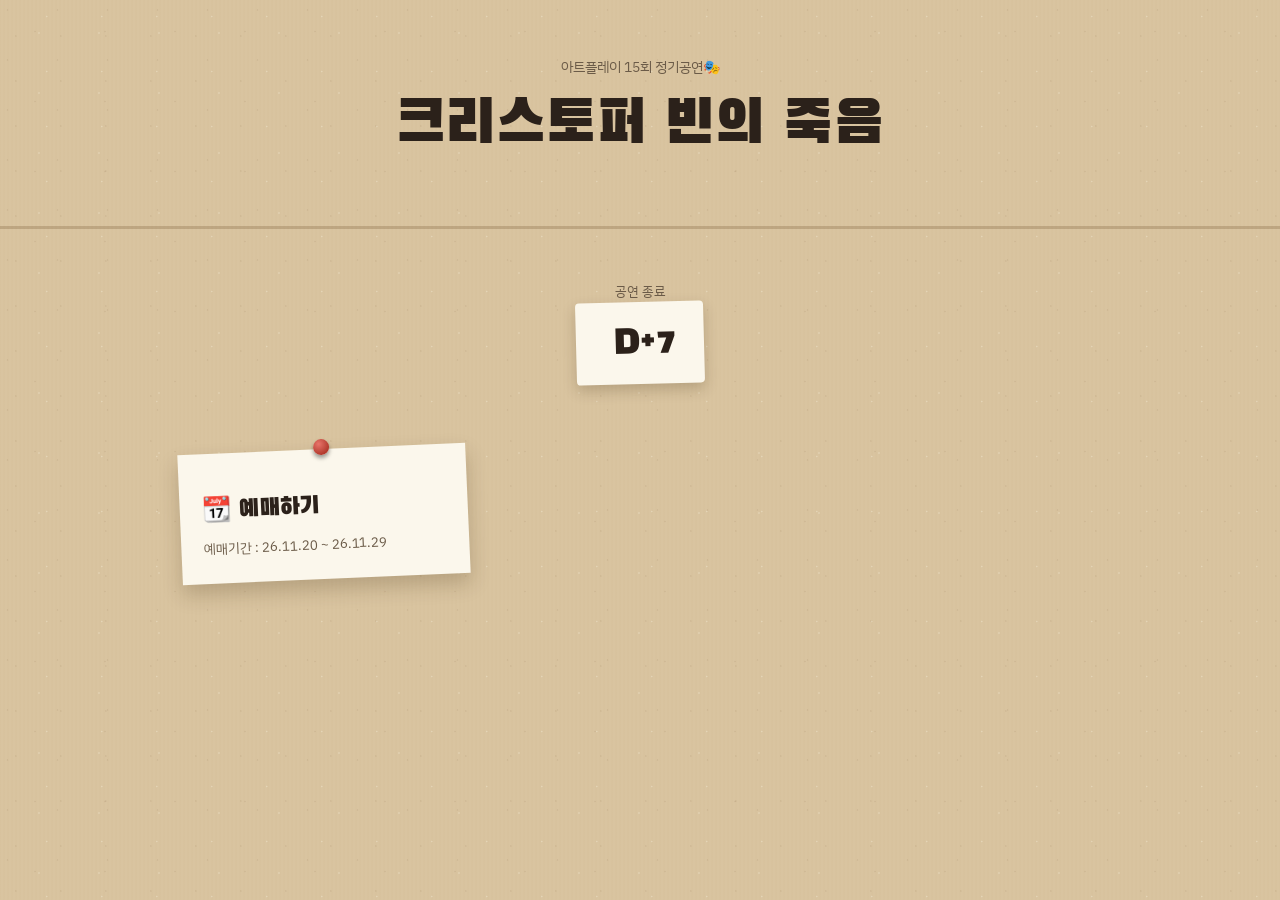
<file: reservation.html>
<!DOCTYPE html>
<html lang="ko">
<head>
<meta charset="UTF-8">
<meta name="viewport" content="width=device-width, initial-scale=1.0">
<title>크리스토퍼 빈의 죽음</title>
<link rel="preconnect" href="https://fonts.googleapis.com">
<link rel="preconnect" href="https://fonts.gstatic.com" crossorigin>
<link href="https://fonts.googleapis.com/css2?family=Black+Han+Sans&family=IBM+Plex+Sans+KR:wght@400;500;600;700&family=IBM+Plex+Mono:wght@400;500&display=swap" rel="stylesheet">
<link rel="stylesheet" href="assets/css/style.css">
</head>
<body>

  <!-- ============================================================
       편집 가이드
       - 극 제목/부제, D-day 날짜: 아래  표시된 곳
       - 메뉴 카드 3개는 각각 notice.html / schedule.html / guestbook.html 로 연결됨
       - 지금은 세 페이지 모두 "준비 중" 빈 페이지 상태입니다
       ============================================================ -->

  <div class="kraft-bg" aria-hidden="true"></div>

  <header class="marquee">
    <div class="marquee-inner">
      <!-- 편집: 부제 (극단 이름, 시즌 등) -->
      <p class="marquee-sub"> 아트플레이 15회 정기공연🎭 </p>
      <!-- 편집: 극 제목 -->
      <h1 class="marquee-title">크리스토퍼 빈의 죽음</h1>
    </div>
  </header>

  <main>
    <section class="dday-section">
      <p class="dday-caption" id="ddayCaption">공연일까지</p>
      <div class="dday-badge">
        <span class="dday-label"></span>
        <span class="dday-number" id="ddayNumber">–</span>
      </div>
      <!-- 편집: 공연일은 script.js 상단의 SHOW_DATE 값을 바꾸세요 -->
    </section>

    <section class="board-section">
      <div class="board">

        <a class="note note-1">
          <span class="pin" aria-hidden="true"></span>
          <h2> 📆 예매하기 </h2>
          <p>예매기간 : 26.11.20 ~ 26.11.29</p>
        </a>


      </div>
    </section>

  </main>

  <script src="assets/js/script.js"></script>

</body>
</html>
</file>
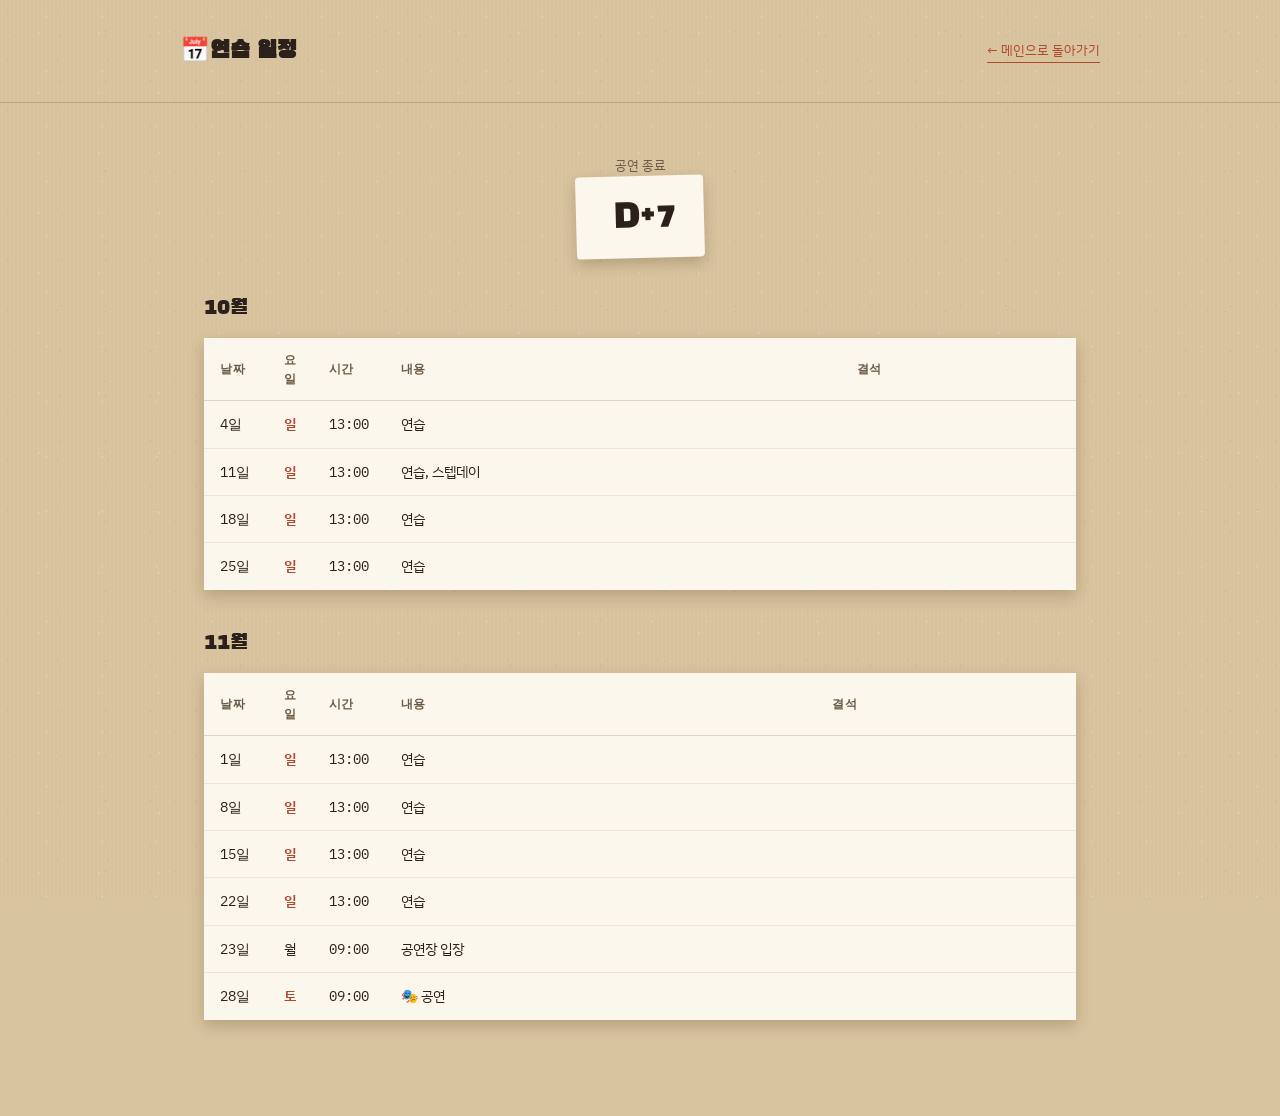
<file: schedule.html>
<!DOCTYPE html>
<html lang="ko">
<head>
<meta charset="UTF-8">
<meta name="viewport" content="width=device-width, initial-scale=1.0">
<title>연습 일정 — 크빈죽</title>
<link rel="preconnect" href="https://fonts.googleapis.com">
<link rel="preconnect" href="https://fonts.gstatic.com" crossorigin>
<link href="https://fonts.googleapis.com/css2?family=Black+Han+Sans&family=IBM+Plex+Sans+KR:wght@400;500;600;700&family=IBM+Plex+Mono:wght@400;500&display=swap" rel="stylesheet">
<link rel="stylesheet" href="assets/css/style.css">
</head>
<body>
  <div class="kraft-bg" aria-hidden="true"></div>

  <header class="sub-header">
    <div class="sub-header-inner">
      <h1 class="sub-title">📅연습 일정</h1>
      <a class="back-link" href="index.html">← 메인으로 돌아가기</a>
    </div>
  </header>

  <main>
    <section class="dday-section">
      <p class="dday-caption" id="ddayCaption">공연일까지</p>
      <div class="dday-badge">
        <span class="dday-label"></span>
        <span class="dday-number" id="ddayNumber">–</span>
      </div>
    </section>

    <section class="schedule-section">
      <div id="scheduleTable" class="schedule-wrap">
        <p class="notice-loading">불러오는 중...</p>
      </div>
    </section>
  </main>

  <script src="assets/js/script.js"></script>
  <script src="assets/js/schedule-data.js"></script>
  <script src="assets/js/schedule.js"></script>
</body>
</html>
</file>
<file: assets/css/style.css>
/* ==========================================================
   토큰
   ========================================================== */
:root{
  --kraft: #D9C4A0;
  --kraft-fleck-dark: rgba(107, 78, 42, 0.14);
  --kraft-fleck-light: rgba(255, 250, 235, 0.4);
  --paper: #FBF7EC;
  --paper-shadow: rgba(60, 40, 15, 0.22);
  --ink: #2B211A;
  --ink-soft: #6B5B48;
  --rust: #B2492E;
  --pin-red: #B23A2E;
  --tape: rgba(255,255,255,0.5);

  --font-display: 'Black Han Sans', sans-serif;
  --font-body: 'IBM Plex Sans KR', -apple-system, sans-serif;
  --font-mono: 'IBM Plex Mono', monospace;

  --max: 920px;
}

*{ box-sizing: border-box; }

body{
  margin: 0;
  background: var(--kraft);
  color: var(--ink);
  font-family: var(--font-body);
  line-height: 1.6;
  -webkit-font-smoothing: antialiased;
}

a{ color: inherit; text-decoration: none; }

/* 크래프트지 텍스처 (시그니처 배경) */
.kraft-bg{
  position: fixed;
  inset: 0;
  z-index: -1;
  background-color: var(--kraft);
  background-image:
    radial-gradient(circle at 15% 20%, var(--kraft-fleck-dark) 0, transparent 1.2px),
    radial-gradient(circle at 65% 55%, var(--kraft-fleck-light) 0, transparent 1.2px),
    radial-gradient(circle at 35% 80%, var(--kraft-fleck-dark) 0, transparent 1.2px),
    radial-gradient(circle at 85% 30%, var(--kraft-fleck-light) 0, transparent 1.2px),
    radial-gradient(circle at 50% 45%, var(--kraft-fleck-dark) 0, transparent 1.2px),
    repeating-linear-gradient(90deg, rgba(107,78,42,0.035) 0px, transparent 1px, transparent 3px);
  background-size: 50px 50px, 60px 60px, 45px 45px, 55px 55px, 70px 70px, 4px 4px;
}

/* ---------- 마퀴 헤더 ---------- */
.marquee{
  position: relative;
  padding: 56px 24px 40px;
  text-align: center;
  border-bottom: 3px solid rgba(107,78,42,0.25);
}
.marquee-inner{ max-width: var(--max); margin: 0 auto; }
.marquee-title{
  font-family: var(--font-display);
  font-weight: 400;
  font-size: clamp(36px, 7vw, 60px);
  color: var(--ink);
  margin: 0 0 12px;
  letter-spacing: 0.01em;
}
.marquee-sub{
  font-size: 14px;
  color: var(--ink-soft);
  margin: 0;
}

/* ---------- D-day ---------- */
.dday-section{
  text-align: center;
  padding: 40px 24px 8px;
}
.dday-badge{
  display: inline-flex;
  align-items: baseline;
  gap: 10px;
  background: var(--paper);
  padding: 14px 28px;
  border-radius: 4px;
  box-shadow: 0 6px 14px var(--paper-shadow);
  transform: rotate(-1.5deg);
}
.dday-label{
  font-family: var(--font-mono);
  font-size: 13px;
  letter-spacing: 0.1em;
  color: var(--pin-red);
  font-weight: 500;
}
.dday-number{
  font-family: var(--font-display);
  font-size: 34px;
  color: var(--ink);
}
.dday-caption{
  margin: 12px 0 0;
  font-size: 13px;
  color: var(--ink-soft);
}

/* ---------- 콜보드 카드 ---------- */
.board-section{ padding: 56px 24px 88px; }
.board{
  max-width: var(--max);
  margin: 0 auto;
  display: grid;
  grid-template-columns: repeat(3, 1fr);
  gap: 32px 28px;
}

.note{
  position: relative;
  display: block;
  background: var(--paper);
  padding: 28px 22px 24px;
  box-shadow: 0 10px 20px var(--paper-shadow);
  transition: transform 0.2s ease, box-shadow 0.2s ease;
}
.note-1{ transform: rotate(-2.5deg); }
.note-2{ transform: rotate(1.5deg); }
.note-3{ transform: rotate(-1deg); }
.note:hover{
  transform: rotate(0deg) translateY(-4px);
  box-shadow: 0 16px 26px var(--paper-shadow);
}

.note-tag{
  font-family: var(--font-mono);
  font-size: 12px;
  color: var(--ink-soft);
}
.note h2{
  font-family: var(--font-display);
  font-weight: 400;
  font-size: 24px;
  margin: 10px 0 8px;
  color: var(--ink);
}
.note p{
  font-size: 13.5px;
  color: var(--ink-soft);
  margin: 0;
}

/* 압정 */
.pin{
  position: absolute;
  top: -10px;
  left: 50%;
  transform: translateX(-50%);
  width: 16px;
  height: 16px;
  border-radius: 50%;
  background: radial-gradient(circle at 35% 30%, #E8746A, var(--pin-red) 70%);
  box-shadow: 0 3px 4px rgba(0,0,0,0.4);
}

/* 테이프 */
.tape{
  position: absolute;
  top: -12px;
  left: 50%;
  transform: translateX(-50%) rotate(-3deg);
  width: 64px;
  height: 22px;
  background: var(--tape);
  border: 1px solid rgba(255,255,255,0.3);
}

/* ---------- 푸터 ---------- */
.footer{
  text-align: center;
  padding: 32px 24px 48px;
  font-size: 13px;
  color: var(--ink-soft);
}

/* ---------- 반응형 ---------- */
@media (max-width: 720px){
  .board{ grid-template-columns: 1fr; }
  .note-1, .note-2, .note-3{ transform: rotate(0deg); }
}

/* ---------- 포커스 ---------- */
.note:focus-visible{
  outline: 2px solid var(--rust);
  outline-offset: 4px;
}

@media (prefers-reduced-motion: reduce){
  .note{ transition: none; }
}

/* ---------- 서브페이지 공통(준비중 안내) ---------- */
.sub-header{
  padding: 32px 24px;
  border-bottom: 1px solid rgba(107,78,42,0.25);
}
.sub-header-inner{
  max-width: var(--max);
  margin: 0 auto;
  display: flex;
  align-items: center;
  justify-content: space-between;
  flex-wrap: wrap;
  gap: 12px;
}
.sub-title{
  font-family: var(--font-display);
  font-size: 24px;
  color: var(--ink);
  margin: 0;
}
.back-link{
  font-size: 13px;
  color: var(--rust);
  border-bottom: 1px solid var(--rust);
  padding-bottom: 1px;
}
.placeholder{
  max-width: var(--max);
  margin: 0 auto;
  padding: 100px 24px;
  text-align: center;
  color: var(--ink-soft);
  font-family: var(--font-mono);
  font-size: 14px;
}

/* ---------- 공지 게시판 ---------- */
.notice-board{
  max-width: var(--max);
  margin: 0 auto;
  padding: 48px 24px 96px;
}

.notice-list{
  display: flex;
  flex-direction: column;
  gap: 12px;
}
.notice-item{
  display: flex;
  align-items: baseline;
  gap: 16px;
  background: var(--paper);
  padding: 16px 20px;
  box-shadow: 0 4px 10px var(--paper-shadow);
  transition: transform 0.15s ease, box-shadow 0.15s ease;
}
.notice-item:hover{
  transform: translateX(4px);
  box-shadow: 0 6px 14px var(--paper-shadow);
}
.notice-item-date{
  font-family: var(--font-mono);
  font-size: 12px;
  color: var(--ink-soft);
  flex-shrink: 0;
  width: 90px;
}
.notice-item-title{
  font-size: 15px;
  font-weight: 500;
  color: var(--ink);
}

.notice-loading, .notice-empty{
  font-family: var(--font-mono);
  font-size: 13px;
  color: var(--ink-soft);
  text-align: center;
  padding: 40px 0;
}

/* 상세 보기 */
.notice-view{ display: none; }
.notice-board.is-viewing .notice-list-section{ display: none; }
.notice-board.is-viewing .notice-view{ display: block; }

.back-to-list{
  display: inline-block;
  font-size: 13px;
  color: var(--rust);
  border-bottom: 1px solid var(--rust);
  margin-bottom: 24px;
}
.notice-view-title{
  font-family: var(--font-display);
  font-weight: 400;
  font-size: 26px;
  color: var(--ink);
  margin: 0 0 6px;
}
.notice-view-date{
  font-family: var(--font-mono);
  font-size: 12px;
  color: var(--ink-soft);
  margin: 0 0 28px;
}
.notice-view-body{
  background: var(--paper);
  padding: 32px 28px;
  box-shadow: 0 6px 16px var(--paper-shadow);
  line-height: 1.8;
  font-size: 15px;
}
.notice-view-body h1,
.notice-view-body h2,
.notice-view-body h3{
  font-family: var(--font-body);
  font-weight: 700;
  margin: 24px 0 10px;
}
.notice-view-body p{ margin: 0 0 14px; }
.notice-view-body ul,
.notice-view-body ol{ margin: 0 0 14px; padding-left: 22px; }
.notice-view-body li{ margin-bottom: 4px; }
.notice-view-body strong{ color: var(--rust); }
.notice-view-body code{
  background: rgba(107,78,42,0.1);
  padding: 2px 6px;
  border-radius: 3px;
  font-family: var(--font-mono);
  font-size: 13px;
}
.notice-view-body a{
  color: var(--rust);
  text-decoration: underline;
}
.notice-view-body table{
  width: 100%;
  border-collapse: collapse;
  margin: 0 0 16px;
}
.notice-view-body th,
.notice-view-body td{
  border: 1px solid rgba(107,78,42,0.3);
  padding: 8px 12px;
  text-align: left;
  font-size: 13.5px;
}
.notice-view-body th{
  background: rgba(107,78,42,0.08);
  font-weight: 700;
  font-family: var(--font-body);
}
.notice-view-body tr:nth-child(even) td{
  background: rgba(107,78,42,0.03);
}

/* ---------- 연습 일정 표 ---------- */
.schedule-section{
  max-width: var(--max);
  margin: 0 auto;
  padding: 24px 24px 96px;
}
.schedule-wrap{
  display: flex;
  flex-direction: column;
  gap: 36px;
}
.month-label{
  font-family: var(--font-display);
  font-weight: 400;
  font-size: 22px;
  color: var(--ink);
  margin: 0 0 12px;
}
.schedule-table{
  width: 100%;
  border-collapse: collapse;
  background: var(--paper);
  box-shadow: 0 6px 14px var(--paper-shadow);
}
.schedule-table th{
  text-align: left;
  font-family: var(--font-mono);
  font-size: 12px;
  letter-spacing: 0.05em;
  color: var(--ink-soft);
  padding: 12px 16px;
  border-bottom: 1px solid rgba(107,78,42,0.2);
}
.schedule-table td{
  padding: 12px 16px;
  border-bottom: 1px solid rgba(107,78,42,0.1);
  font-size: 14px;
  color: var(--ink);
}
.schedule-table tr:last-child td{ border-bottom: none; }

.col-date{ font-family: var(--font-mono); width: 64px; }
.col-day{ width: 44px; color: var(--ink-soft); }
.col-day.is-weekend{ color: var(--rust); font-weight: 600; }
.col-time{ font-family: var(--font-mono); width: 72px; color: var(--ink-soft); }

.schedule-table tr.is-today td{
  background: rgba(178,73,46,0.1);
  font-weight: 600;
}
.schedule-table tr.empty-row td{
  color: var(--ink-soft);
  font-style: italic;
  text-align: center;
  padding: 20px;
}

@media (max-width: 560px){
  .schedule-table{ font-size: 13px; }
  .schedule-table th, .schedule-table td{ padding: 10px 10px; }
  .col-time{ width: 60px; }
}

/* ---------- 방명록 ---------- */
.guestbook-section{
  max-width: var(--max);
  margin: 0 auto;
  padding: 40px 24px 96px;
}

.guestbook-form{
  background: var(--paper);
  padding: 20px;
  box-shadow: 0 6px 14px var(--paper-shadow);
  margin-bottom: 40px;
  display: flex;
  flex-direction: column;
  gap: 12px;
}
.guestbook-form textarea{
  width: 100%;
  min-height: 90px;
  border: 1px solid rgba(107,78,42,0.25);
  background: transparent;
  padding: 12px;
  font-family: var(--font-body);
  font-size: 14px;
  color: var(--ink);
  resize: vertical;
}
.guestbook-form textarea:focus{
  outline: none;
  border-color: var(--rust);
}
.guestbook-name-input{
  width: 100%;
  border: 1px solid rgba(107,78,42,0.25);
  background: transparent;
  padding: 10px 12px;
  font-family: var(--font-body);
  font-size: 13.5px;
  color: var(--ink);
}
.guestbook-name-input:focus{
  outline: none;
  border-color: var(--rust);
}
.guestbook-form-footer{
  display: flex;
  align-items: center;
  justify-content: space-between;
}
.guestbook-status{
  font-size: 12px;
  color: var(--ink-soft);
}
.guestbook-submit{
  background: var(--rust);
  color: var(--paper);
  border: none;
  padding: 10px 24px;
  font-size: 14px;
  font-weight: 500;
  font-family: var(--font-body);
  cursor: pointer;
  border-radius: 3px;
  transition: opacity 0.15s ease;
}
.guestbook-submit:hover{ opacity: 0.88; }

.guestbook-list{
  display: grid;
  grid-template-columns: repeat(auto-fill, minmax(180px, 1fr));
  gap: 28px 22px;
}
.guest-note{
  position: relative;
  background: var(--paper);
  padding: 22px 16px 18px;
  box-shadow: 0 8px 16px var(--paper-shadow);
  font-size: 13.5px;
  line-height: 1.6;
  word-break: break-word;
}
.guest-note p{ margin: 0; }
.guest-note-name{
  font-weight: 700;
  color: var(--rust);
  font-size: 13px;
  margin-bottom: 6px !important;
}
.guest-note-message{
  margin-bottom: 10px !important;
}
.guest-note-time{
  font-family: var(--font-mono);
  font-size: 11px;
  color: var(--ink-soft);
  text-align: right;
}

/* ---------- 방문자 카운터 ---------- */
.visit-section{
  text-align: center;
  padding: 0 24px 40px;
}
.visit-badge{
  display: inline-flex;
  align-items: center;
  gap: 10px;
  font-family: var(--font-mono);
  font-size: 12px;
  color: var(--ink-soft);
  background: var(--paper);
  padding: 8px 18px;
  border-radius: 20px;
  box-shadow: 0 3px 8px var(--paper-shadow);
}
.visit-badge strong{
  color: var(--rust);
  font-weight: 600;
}
.visit-divider{ opacity: 0.5; }
</file>
